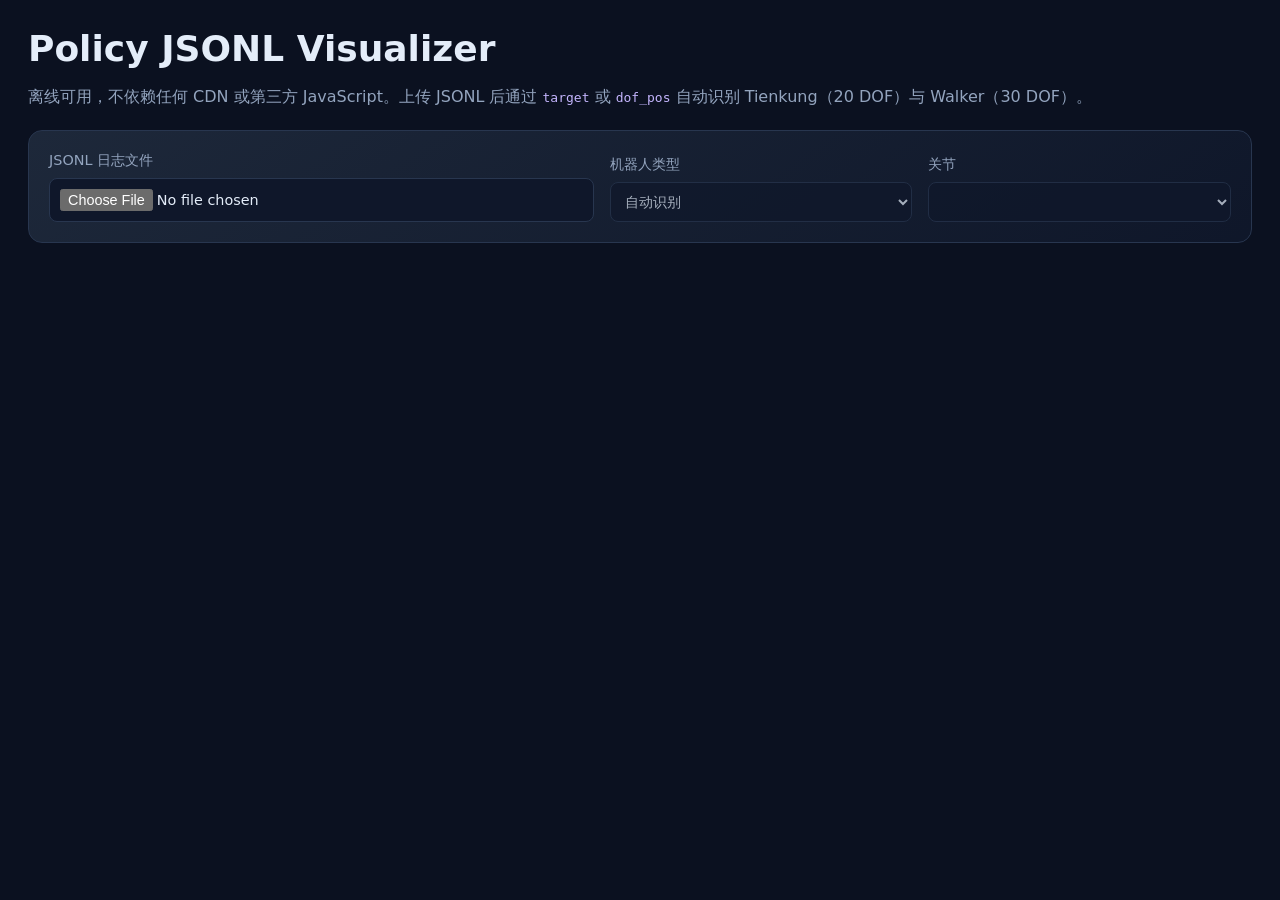
<file: visualizer.html>
<!DOCTYPE html>
<html lang="zh-CN">
<head>
  <meta charset="UTF-8">
  <meta name="viewport" content="width=device-width, initial-scale=1.0">
  <title>Policy JSONL Visualizer</title>
  <style>
    :root { color-scheme: dark; --page:#0b1120; --panel:#141c2d; --border:#28364f; --text:#e4edf9; --muted:#93a4be; --danger:#fb7185; }
    * { box-sizing: border-box; }
    body { margin:0; min-width:320px; background:var(--page); color:var(--text); font-family:Inter,ui-sans-serif,system-ui,-apple-system,BlinkMacSystemFont,"Segoe UI",sans-serif; }
    main { max-width:1440px; margin:0 auto; padding:28px; }
    h1 { margin:0; font-size:clamp(1.6rem,3vw,2.25rem); }
    h2 { margin:0 0 14px; font-size:1.1rem; }
    p { color:var(--muted); line-height:1.55; }
    .panel { background:linear-gradient(145deg,rgba(30,41,59,.96),rgba(15,23,42,.96)); border:1px solid var(--border); border-radius:14px; padding:20px; margin-top:20px; }
    .controls { display:grid; grid-template-columns:minmax(220px,1.8fr) minmax(160px,1fr) minmax(160px,1fr); gap:16px; align-items:end; }
    label { display:grid; gap:8px; color:var(--muted); font-size:.9rem; }
    input,select { width:100%; border:1px solid var(--border); border-radius:8px; padding:10px; background:#0f172a; color:var(--text); font:inherit; }
    .hint { margin:12px 0 0; font-size:.85rem; }
    .error { color:var(--danger); min-height:1.3em; margin:12px 0 0; }
    .stats { display:grid; grid-template-columns:repeat(5,minmax(135px,1fr)); gap:12px; }
    .stat { background:rgba(15,23,42,.75); border:1px solid var(--border); border-radius:10px; padding:14px; }
    .stat span { display:block; color:var(--muted); font-size:.78rem; }
    .stat strong { display:block; margin-top:6px; font-size:1.1rem; overflow-wrap:anywhere; }
    .chart { width:100%; height:390px; display:block; background:rgba(15,23,42,.75); border-radius:8px; cursor:crosshair; }
    .legend { display:flex; flex-wrap:wrap; gap:14px; margin:0 0 10px; color:var(--muted); font-size:.82rem; }
    .legend span::before { content:""; display:inline-block; width:10px; height:10px; margin-right:6px; border-radius:50%; background:var(--color); }
    .hidden { display:none; }
    code { color:#c4b5fd; }
    @media (max-width:900px) { main { padding:18px; } .controls,.stats { grid-template-columns:1fr; } .chart { height:330px; } }
  </style>
</head>
<body>
  <main>
    <header>
      <h1>Policy JSONL Visualizer</h1>
      <p>离线可用，不依赖任何 CDN 或第三方 JavaScript。上传 JSONL 后通过 <code>target</code> 或 <code>dof_pos</code> 自动识别 Tienkung（20 DOF）与 Walker（30 DOF）。</p>
    </header>

    <section class="panel controls">
      <label>JSONL 日志文件<input id="file-input" type="file" accept=".jsonl,.txt,application/json"></label>
      <label>机器人类型<select id="robot-select" disabled><option value="auto">自动识别</option><option value="tienkung">Tienkung（20 DOF）</option><option value="walker">Walker（30 DOF）</option></select></label>
      <label>关节<select id="joint-select" disabled></select></label>
    </section>

    <section id="status-panel" class="panel hidden">
      <div class="stats">
        <div class="stat"><span>机器人</span><strong id="stat-robot">-</strong></div>
        <div class="stat"><span>有效帧数</span><strong id="stat-frames">0</strong></div>
        <div class="stat"><span>持续时间</span><strong id="stat-duration">0.00 s</strong></div>
        <div class="stat"><span>模式</span><strong id="stat-modes">-</strong></div>
        <div class="stat"><span>POLICY 频率</span><strong id="stat-frequency">-</strong></div>
      </div>
      <p id="layout-hint" class="hint"></p>
    </section>

    <p id="error" class="error"></p>

    <section id="charts-panel" class="hidden">
      <article class="panel"><h2>关节位置跟踪</h2><div class="legend"><span style="--color:#c4b5fd">Reference</span><span style="--color:#60a5fa">Target</span><span style="--color:#34d399">Actual</span></div><canvas id="position-chart" class="chart"></canvas></article>
      <article class="panel"><h2>关节速度</h2><div class="legend"><span style="--color:#fbbf24">Actual velocity</span></div><canvas id="velocity-chart" class="chart"></canvas></article>
      <article class="panel"><h2>IMU 姿态</h2><div class="legend"><span style="--color:#f472b6">Roll</span><span style="--color:#818cf8">Pitch</span></div><canvas id="orientation-chart" class="chart"></canvas></article>
      <article class="panel"><h2>IMU 角速度</h2><div class="legend"><span style="--color:#f87171">wx</span><span style="--color:#a78bfa">wy</span><span style="--color:#2dd4bf">wz</span></div><canvas id="angular-velocity-chart" class="chart"></canvas></article>
      <article class="panel"><h2>Motion Reference 根部速度</h2><div class="legend"><span style="--color:#fb923c">vx</span><span style="--color:#a3e635">vy</span><span style="--color:#38bdf8">yaw rate</span></div><canvas id="reference-velocity-chart" class="chart"></canvas></article>
    </section>
  </main>

  <script>
    const ROBOTS = {
      tienkung: { label:'Tienkung', dof:20, mimicSize:26, joints:['hip_roll_l','hip_pitch_l','hip_yaw_l','knee_pitch_l','ankle_pitch_l','ankle_roll_l','hip_roll_r','hip_pitch_r','hip_yaw_r','knee_pitch_r','ankle_pitch_r','ankle_roll_r','shoulder_pitch_l','shoulder_roll_l','shoulder_yaw_l','elbow_pitch_l','shoulder_pitch_r','shoulder_roll_r','shoulder_yaw_r','elbow_pitch_r'] },
      walker: { label:'Walker', dof:30, mimicSize:36, joints:['hip_roll_l','hip_pitch_l','hip_yaw_l','knee_pitch_l','ankle_pitch_l','ankle_roll_l','hip_roll_r','hip_pitch_r','hip_yaw_r','knee_pitch_r','ankle_pitch_r','ankle_roll_r','waist_yaw','head_yaw','head_pitch','head_roll','shoulder_pitch_l','shoulder_roll_l','shoulder_yaw_l','elbow_pitch_l','elbow_yaw_l','wrist_pitch_l','wrist_roll_l','shoulder_pitch_r','shoulder_roll_r','shoulder_yaw_r','elbow_pitch_r','elbow_yaw_r','wrist_pitch_r','wrist_roll_r'] }
    };

    const fileInput = document.getElementById('file-input');
    const robotSelect = document.getElementById('robot-select');
    const jointSelect = document.getElementById('joint-select');
    const statusPanel = document.getElementById('status-panel');
    const chartsPanel = document.getElementById('charts-panel');
    const errorElement = document.getElementById('error');
    let logFrames = [];
    let detectedRobot = null;

    const numberAt = (values, index, multiplier = 1) => Array.isArray(values) && Number.isFinite(values[index]) ? values[index] * multiplier : null;
    const inferRobot = (frames) => {
      const sizes = frames.flatMap((frame) => [frame.target?.length, frame.dof_pos?.length]).filter(Number.isInteger);
      return sizes.includes(30) ? 'walker' : sizes.includes(20) ? 'tienkung' : null;
    };
    const activeRobot = () => robotSelect.value === 'auto' ? detectedRobot : robotSelect.value;
    const showError = (message = '') => { errorElement.textContent = message; };
    const canvasIds = ['position-chart','velocity-chart','orientation-chart','angular-velocity-chart','reference-velocity-chart'];

    function populateJointSelect() {
      const robot = ROBOTS[activeRobot()];
      jointSelect.replaceChildren();
      if (!robot) return;
      robot.joints.forEach((joint, index) => {
        const option = document.createElement('option');
        option.value = index;
        option.textContent = `[${index}] ${joint}`;
        jointSelect.appendChild(option);
      });
      jointSelect.disabled = false;
    }

    function parseJsonl(text) {
      return text.split(/\r?\n/).map((line) => line.trim()).filter(Boolean).flatMap((line, index) => {
        try { const frame = JSON.parse(line); return Number.isFinite(frame.timestamp) ? [frame] : []; }
        catch { console.warn(`Skipping invalid JSONL line ${index + 1}`); return []; }
      }).sort((left, right) => left.timestamp - right.timestamp);
    }

    function policyRanges(times) {
      const ranges = [];
      let start = null;
      logFrames.forEach((frame, index) => {
        if (frame.mode === 'POLICY' && start === null) start = times[index];
        if (frame.mode !== 'POLICY' && start !== null) { ranges.push([start, times[index]]); start = null; }
      });
      if (start !== null) ranges.push([start, times.at(-1)]);
      return ranges;
    }

    function seriesBounds(series) {
      const values = series.flatMap(({ values }) => values).filter(Number.isFinite);
      if (!values.length) return [-1, 1];
      let min = Math.min(...values), max = Math.max(...values);
      if (min === max) { const padding = Math.max(Math.abs(min) * .1, .1); return [min - padding, max + padding]; }
      const padding = (max - min) * .08;
      return [min - padding, max + padding];
    }

    function drawChart(id, title, yLabel, times, series) {
      const canvas = document.getElementById(id);
      const rect = canvas.getBoundingClientRect();
      const scale = window.devicePixelRatio || 1;
      const width = Math.max(1, Math.floor(rect.width * scale));
      const height = Math.max(1, Math.floor(rect.height * scale));
      if (canvas.width !== width || canvas.height !== height) { canvas.width = width; canvas.height = height; }
      const ctx = canvas.getContext('2d');
      ctx.setTransform(scale, 0, 0, scale, 0, 0);
      const w = rect.width, h = rect.height;
      ctx.clearRect(0, 0, w, h);
      const margin = { left: 64, right: 20, top: 30, bottom: 42 };
      const plotW = Math.max(1, w - margin.left - margin.right);
      const plotH = Math.max(1, h - margin.top - margin.bottom);
      const [yMin, yMax] = seriesBounds(series);
      const xMin = times[0] ?? 0, xMax = times.at(-1) ?? xMin + 1;
      const xSpan = Math.max(xMax - xMin, 1e-9), ySpan = Math.max(yMax - yMin, 1e-9);
      const x = (value) => margin.left + ((value - xMin) / xSpan) * plotW;
      const y = (value) => margin.top + (1 - ((value - yMin) / ySpan)) * plotH;

      ctx.fillStyle = 'rgba(15,23,42,.75)';
      ctx.fillRect(0, 0, w, h);
      ctx.fillStyle = 'rgba(52,211,153,.09)';
      policyRanges(times).forEach(([start, end]) => ctx.fillRect(x(start), margin.top, Math.max(1, x(end) - x(start)), plotH));
      ctx.strokeStyle = '#28364f'; ctx.lineWidth = 1;
      ctx.font = '12px system-ui'; ctx.fillStyle = '#93a4be';
      for (let tick = 0; tick <= 5; tick += 1) {
        const value = yMin + ((yMax - yMin) * tick) / 5;
        const py = y(value);
        ctx.beginPath(); ctx.moveTo(margin.left, py); ctx.lineTo(w - margin.right, py); ctx.stroke();
        ctx.textAlign = 'right'; ctx.fillText(value.toFixed(3), margin.left - 8, py + 4);
      }
      for (let tick = 0; tick <= 5; tick += 1) {
        const value = xMin + ((xMax - xMin) * tick) / 5;
        const px = x(value);
        ctx.beginPath(); ctx.moveTo(px, margin.top); ctx.lineTo(px, h - margin.bottom); ctx.stroke();
        ctx.textAlign = 'center'; ctx.fillText(value.toFixed(2), px, h - margin.bottom + 18);
      }
      ctx.strokeStyle = '#60718f';
      ctx.beginPath(); ctx.moveTo(margin.left, margin.top); ctx.lineTo(margin.left, h - margin.bottom); ctx.lineTo(w - margin.right, h - margin.bottom); ctx.stroke();
      ctx.fillStyle = '#e4edf9'; ctx.font = '600 14px system-ui'; ctx.textAlign = 'left'; ctx.fillText(title, margin.left, 18);
      ctx.fillStyle = '#93a4be'; ctx.font = '12px system-ui'; ctx.textAlign = 'center'; ctx.fillText('时间 (s)', margin.left + plotW / 2, h - 10);
      ctx.save(); ctx.translate(15, margin.top + plotH / 2); ctx.rotate(-Math.PI / 2); ctx.fillText(yLabel, 0, 0); ctx.restore();

      series.forEach(({ values, color }) => {
        ctx.strokeStyle = color; ctx.lineWidth = 1.8; ctx.beginPath(); let connected = false;
        values.forEach((value, index) => {
          if (!Number.isFinite(value)) { connected = false; return; }
          const px = x(times[index]), py = y(value);
          if (!connected) { ctx.moveTo(px, py); connected = true; } else { ctx.lineTo(px, py); }
        });
        ctx.stroke();
      });
    }

    function renderStats() {
      const robot = ROBOTS[activeRobot()];
      const duration = logFrames.at(-1).timestamp - logFrames[0].timestamp;
      const modes = [...new Set(logFrames.map((frame) => frame.mode).filter(Boolean))];
      const policyTimes = logFrames.filter((frame) => frame.mode === 'POLICY').map((frame) => frame.timestamp);
      const frequency = policyTimes.length > 1 ? (policyTimes.length - 1) / (policyTimes.at(-1) - policyTimes[0]) : null;
      document.getElementById('stat-robot').textContent = `${robot.label} (${robot.dof} DOF)`;
      document.getElementById('stat-frames').textContent = String(logFrames.length);
      document.getElementById('stat-duration').textContent = `${duration.toFixed(2)} s`;
      document.getElementById('stat-modes').textContent = modes.join(', ') || '-';
      document.getElementById('stat-frequency').textContent = frequency && Number.isFinite(frequency) ? `${frequency.toFixed(1)} Hz` : 'N/A';
      document.getElementById('layout-hint').textContent = `当前帧 IMU：ang_vel=obs[${robot.mimicSize}:${robot.mimicSize + 3}]，roll/pitch=obs[${robot.mimicSize + 3}:${robot.mimicSize + 5}]。绿色背景表示 POLICY 模式。`;
    }

    function renderPlots() {
      const robot = ROBOTS[activeRobot()];
      if (!robot || !logFrames.length) return;
      const jointIndex = Number(jointSelect.value);
      const times = logFrames.map((frame) => frame.timestamp - logFrames[0].timestamp);
      const proprioStart = robot.mimicSize;
      const jointName = robot.joints[jointIndex];
      drawChart('position-chart', `${robot.label} · ${jointName} 位置`, '位置 (rad)', times, [
        { values:logFrames.map((frame) => numberAt(frame.motion_ref, 6 + jointIndex)), color:'#c4b5fd' },
        { values:logFrames.map((frame) => numberAt(frame.target, jointIndex)), color:'#60a5fa' },
        { values:logFrames.map((frame) => numberAt(frame.dof_pos, jointIndex)), color:'#34d399' }
      ]);
      drawChart('velocity-chart', `${robot.label} · ${jointName} 速度`, '速度 (rad/s)', times, [{ values:logFrames.map((frame) => numberAt(frame.dof_vel, jointIndex)), color:'#fbbf24' }]);
      drawChart('orientation-chart', 'IMU 姿态（当前帧 proprio）', '角度 (rad)', times, [
        { values:logFrames.map((frame) => numberAt(frame.obs, proprioStart + 3)), color:'#f472b6' },
        { values:logFrames.map((frame) => numberAt(frame.obs, proprioStart + 4)), color:'#818cf8' }
      ]);
      drawChart('angular-velocity-chart', 'IMU 角速度（已反归一化）', '角速度 (rad/s)', times, [
        { values:logFrames.map((frame) => numberAt(frame.obs, proprioStart, 4)), color:'#f87171' },
        { values:logFrames.map((frame) => numberAt(frame.obs, proprioStart + 1, 4)), color:'#a78bfa' },
        { values:logFrames.map((frame) => numberAt(frame.obs, proprioStart + 2, 4)), color:'#2dd4bf' }
      ]);
      drawChart('reference-velocity-chart', 'Motion reference 根部速度', 'm/s 或 rad/s', times, [
        { values:logFrames.map((frame) => numberAt(frame.motion_ref, 0)), color:'#fb923c' },
        { values:logFrames.map((frame) => numberAt(frame.motion_ref, 1)), color:'#a3e635' },
        { values:logFrames.map((frame) => numberAt(frame.motion_ref, 5)), color:'#38bdf8' }
      ]);
    }

    function refresh() {
      showError();
      if (!activeRobot()) { statusPanel.classList.add('hidden'); chartsPanel.classList.add('hidden'); showError('无法根据日志中的 target 或 dof_pos 长度识别机器人类型。日志需要包含 20 或 30 维关节向量。'); return; }
      populateJointSelect(); renderStats(); statusPanel.classList.remove('hidden'); chartsPanel.classList.remove('hidden'); renderPlots();
    }

    fileInput.addEventListener('change', async (event) => {
      const [file] = event.target.files;
      if (!file) return;
      try {
        logFrames = parseJsonl(await file.text());
        if (!logFrames.length) throw new Error('文件中没有包含有效 timestamp 的 JSONL 记录。');
        detectedRobot = inferRobot(logFrames); robotSelect.disabled = false; robotSelect.value = 'auto'; refresh();
      } catch (error) { logFrames = []; detectedRobot = null; statusPanel.classList.add('hidden'); chartsPanel.classList.add('hidden'); showError(error.message || '读取日志失败。'); }
    });
    robotSelect.addEventListener('change', refresh);
    jointSelect.addEventListener('change', renderPlots);
    window.addEventListener('resize', () => { if (logFrames.length && activeRobot()) renderPlots(); });
  </script>
</body>
</html>
</file>
